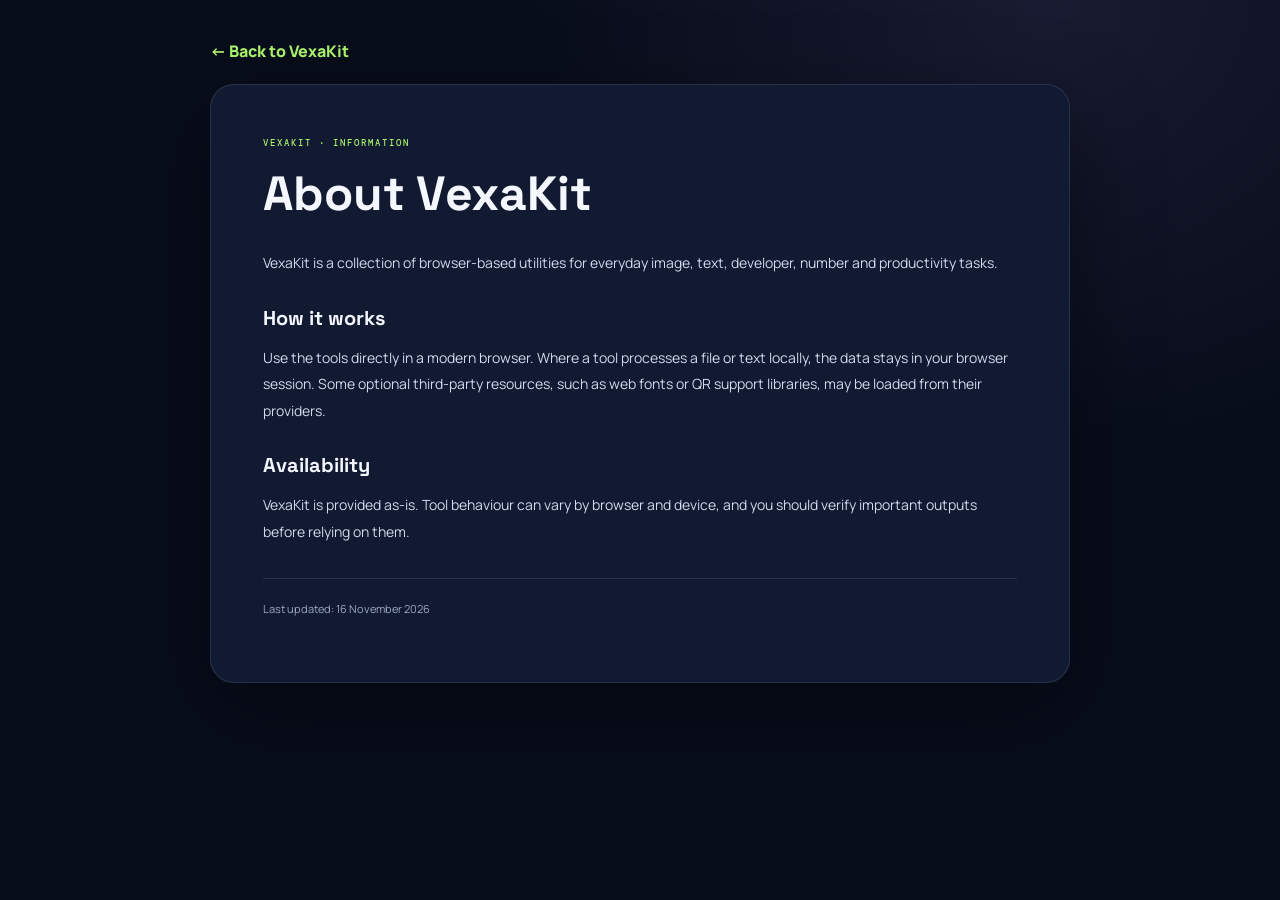
<file: legal/about.html>
<!doctype html><html lang="en"><head><meta charset="utf-8"><meta name="viewport" content="width=device-width,initial-scale=1"><meta name="robots" content="index,follow"><meta name="description" content="Learn what VexaKit is and how its browser-based tools work."><link rel="canonical" href="https://shiva-dev-coding.github.io/VexaKit_Editing-_Website/legal/about.html"><link rel="icon" href="../assets/vexakit.svg"><link rel="stylesheet" href="../assets/styles.css"><title>About VexaKit — VexaKit</title></head><body><main class="legal-shell"><a class="legal-home" href="../index.html">← Back to VexaKit</a><article class="legal-card"><div class="eyebrow">VEXAKIT · INFORMATION</div><h1>About VexaKit</h1><p>VexaKit is a collection of browser-based utilities for everyday image, text, developer, number and productivity tasks.</p><h2>How it works</h2><p>Use the tools directly in a modern browser. Where a tool processes a file or text locally, the data stays in your browser session. Some optional third-party resources, such as web fonts or QR support libraries, may be loaded from their providers.</p><h2>Availability</h2><p>VexaKit is provided as-is. Tool behaviour can vary by browser and device, and you should verify important outputs before relying on them.</p><p class="legal-updated">Last updated: 16 November 2026</p></article></main></body></html>
</file>
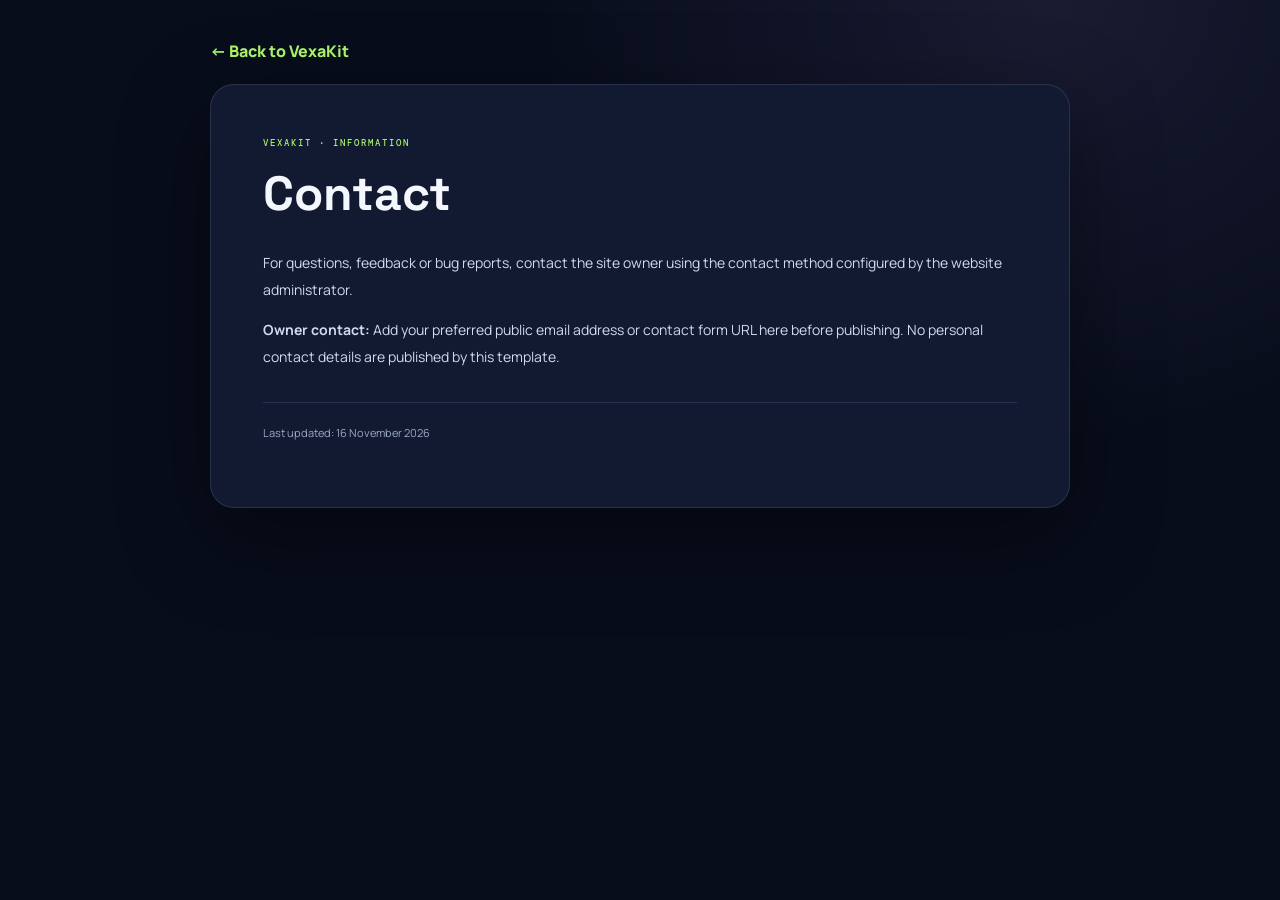
<file: legal/contact.html>
<!doctype html><html lang="en"><head><meta charset="utf-8"><meta name="viewport" content="width=device-width,initial-scale=1"><meta name="robots" content="index,follow"><meta name="description" content="Contact information for VexaKit."><link rel="canonical" href="https://shiva-dev-coding.github.io/VexaKit_Editing-_Website/legal/contact.html"><link rel="icon" href="../assets/vexakit.svg"><link rel="stylesheet" href="../assets/styles.css"><title>Contact — VexaKit</title></head><body><main class="legal-shell"><a class="legal-home" href="../index.html">← Back to VexaKit</a><article class="legal-card"><div class="eyebrow">VEXAKIT · INFORMATION</div><h1>Contact</h1><p>For questions, feedback or bug reports, contact the site owner using the contact method configured by the website administrator.</p><p><strong>Owner contact:</strong> Add your preferred public email address or contact form URL here before publishing. No personal contact details are published by this template.</p><p class="legal-updated">Last updated: 16 November 2026</p></article></main></body></html>
</file>
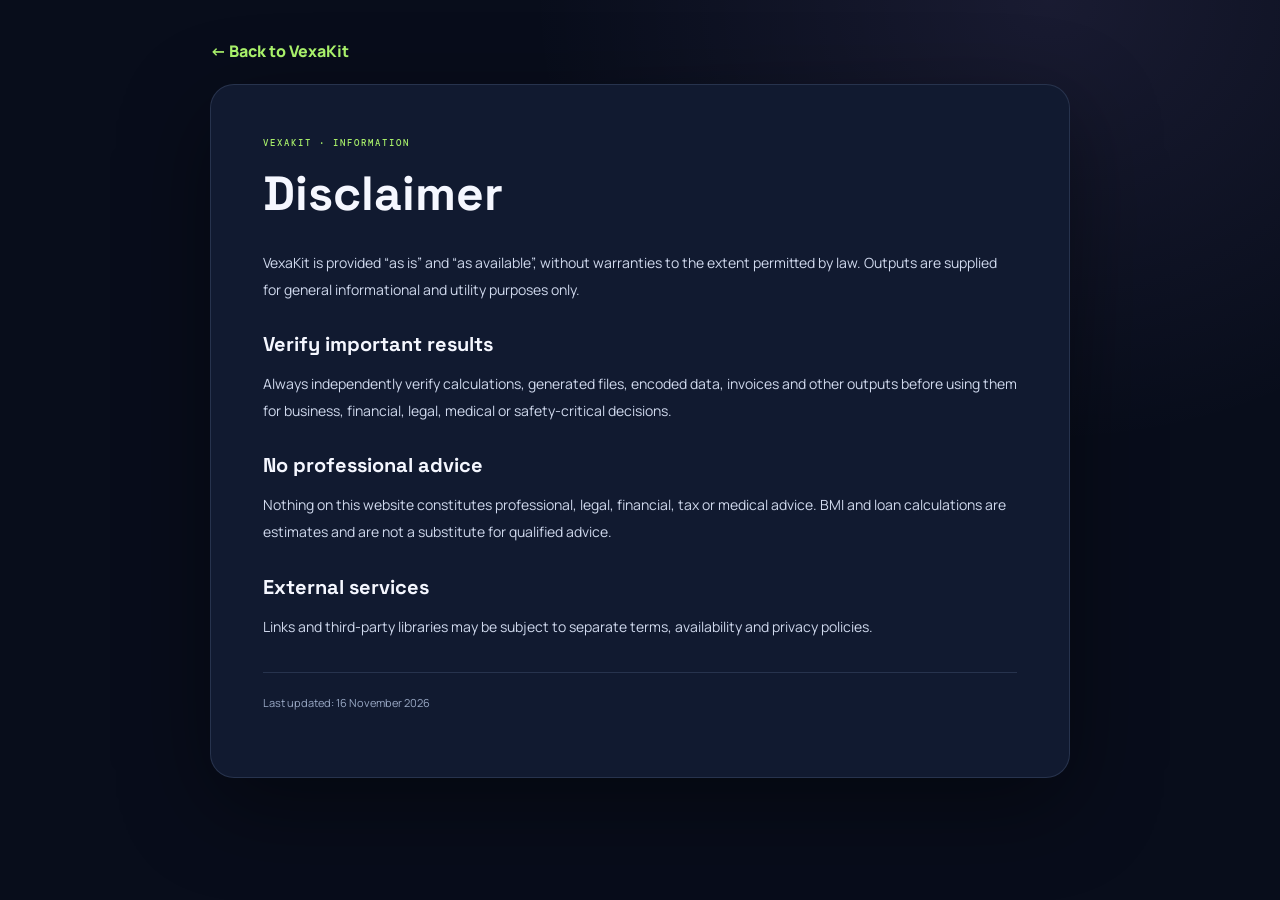
<file: legal/disclaimer.html>
<!doctype html><html lang="en"><head><meta charset="utf-8"><meta name="viewport" content="width=device-width,initial-scale=1"><meta name="robots" content="index,follow"><meta name="description" content="Important limitations and disclaimers for VexaKit tools."><link rel="canonical" href="https://shiva-dev-coding.github.io/VexaKit_Editing-_Website/legal/disclaimer.html"><link rel="icon" href="../assets/vexakit.svg"><link rel="stylesheet" href="../assets/styles.css"><title>Disclaimer — VexaKit</title></head><body><main class="legal-shell"><a class="legal-home" href="../index.html">← Back to VexaKit</a><article class="legal-card"><div class="eyebrow">VEXAKIT · INFORMATION</div><h1>Disclaimer</h1><p>VexaKit is provided “as is” and “as available”, without warranties to the extent permitted by law. Outputs are supplied for general informational and utility purposes only.</p><h2>Verify important results</h2><p>Always independently verify calculations, generated files, encoded data, invoices and other outputs before using them for business, financial, legal, medical or safety-critical decisions.</p><h2>No professional advice</h2><p>Nothing on this website constitutes professional, legal, financial, tax or medical advice. BMI and loan calculations are estimates and are not a substitute for qualified advice.</p><h2>External services</h2><p>Links and third-party libraries may be subject to separate terms, availability and privacy policies.</p><p class="legal-updated">Last updated: 16 November 2026</p></article></main></body></html>
</file>
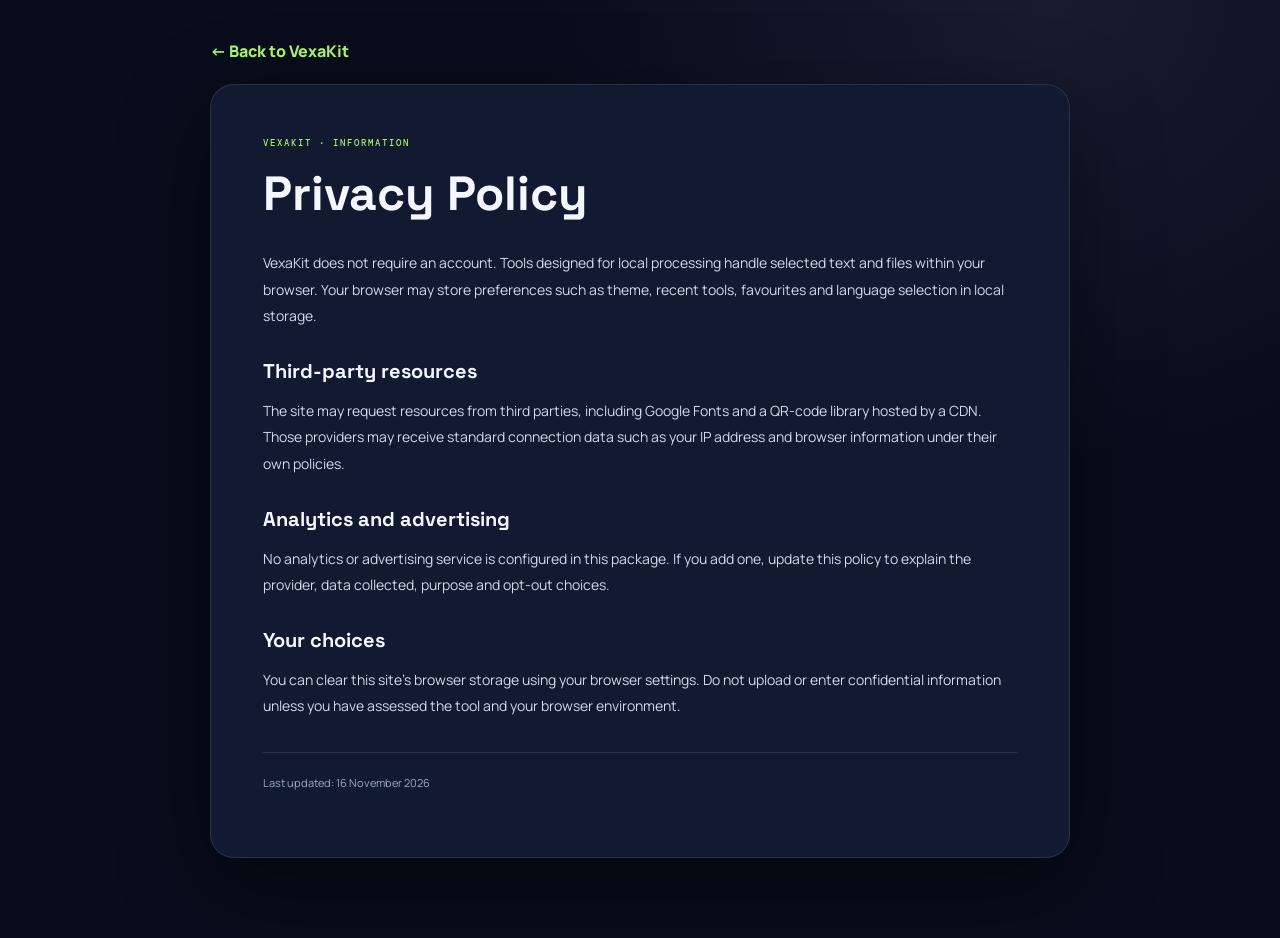
<file: legal/privacy-policy.html>
<!doctype html><html lang="en"><head><meta charset="utf-8"><meta name="viewport" content="width=device-width,initial-scale=1"><meta name="robots" content="index,follow"><meta name="description" content="Understand how VexaKit handles information and browser data."><link rel="canonical" href="https://shiva-dev-coding.github.io/VexaKit_Editing-_Website/legal/privacy-policy.html"><link rel="icon" href="../assets/vexakit.svg"><link rel="stylesheet" href="../assets/styles.css"><title>Privacy Policy — VexaKit</title></head><body><main class="legal-shell"><a class="legal-home" href="../index.html">← Back to VexaKit</a><article class="legal-card"><div class="eyebrow">VEXAKIT · INFORMATION</div><h1>Privacy Policy</h1><p>VexaKit does not require an account. Tools designed for local processing handle selected text and files within your browser. Your browser may store preferences such as theme, recent tools, favourites and language selection in local storage.</p><h2>Third-party resources</h2><p>The site may request resources from third parties, including Google Fonts and a QR-code library hosted by a CDN. Those providers may receive standard connection data such as your IP address and browser information under their own policies.</p><h2>Analytics and advertising</h2><p>No analytics or advertising service is configured in this package. If you add one, update this policy to explain the provider, data collected, purpose and opt-out choices.</p><h2>Your choices</h2><p>You can clear this site's browser storage using your browser settings. Do not upload or enter confidential information unless you have assessed the tool and your browser environment.</p><p class="legal-updated">Last updated: 16 November 2026</p></article></main></body></html>
</file>
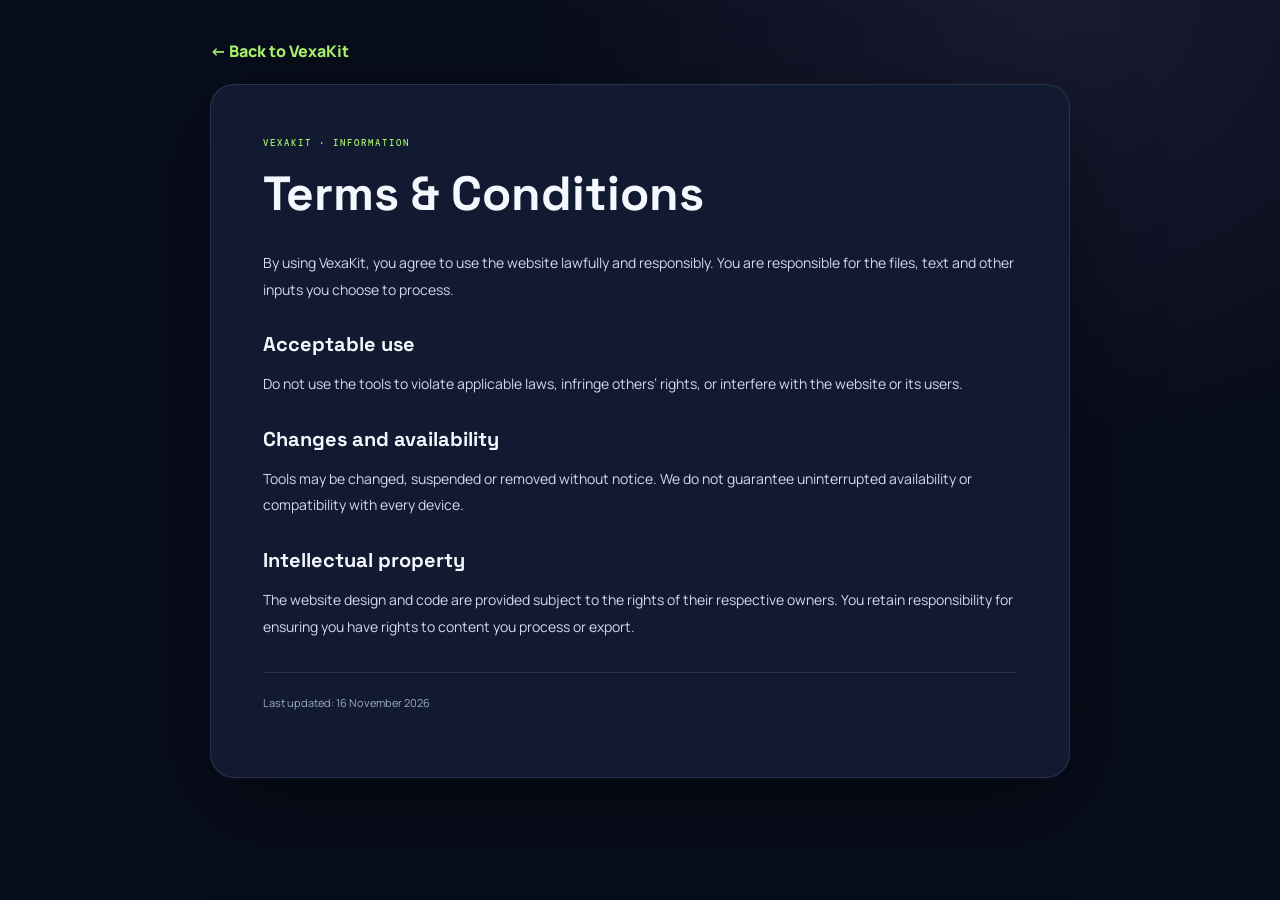
<file: legal/terms.html>
<!doctype html><html lang="en"><head><meta charset="utf-8"><meta name="viewport" content="width=device-width,initial-scale=1"><meta name="robots" content="index,follow"><meta name="description" content="Terms governing use of the VexaKit website and tools."><link rel="canonical" href="https://shiva-dev-coding.github.io/VexaKit_Editing-_Website/legal/terms.html"><link rel="icon" href="../assets/vexakit.svg"><link rel="stylesheet" href="../assets/styles.css"><title>Terms & Conditions — VexaKit</title></head><body><main class="legal-shell"><a class="legal-home" href="../index.html">← Back to VexaKit</a><article class="legal-card"><div class="eyebrow">VEXAKIT · INFORMATION</div><h1>Terms & Conditions</h1><p>By using VexaKit, you agree to use the website lawfully and responsibly. You are responsible for the files, text and other inputs you choose to process.</p><h2>Acceptable use</h2><p>Do not use the tools to violate applicable laws, infringe others’ rights, or interfere with the website or its users.</p><h2>Changes and availability</h2><p>Tools may be changed, suspended or removed without notice. We do not guarantee uninterrupted availability or compatibility with every device.</p><h2>Intellectual property</h2><p>The website design and code are provided subject to the rights of their respective owners. You retain responsibility for ensuring you have rights to content you process or export.</p><p class="legal-updated">Last updated: 16 November 2026</p></article></main></body></html>
</file>
<file: assets/styles.css>
@import url('https://fonts.googleapis.com/css2?family=DM+Mono:wght@400;500&family=Manrope:wght@400;500;600;700;800&family=Space+Grotesk:wght@400;500;600;700&display=swap');
:root{--bg:#0b1020;--panel:#111a2d;--panel2:#17233a;--panel3:#1d2c46;--text:#f4f7ff;--muted:#8f9bb4;--soft:#c2cce0;--line:rgba(173,195,232,.12);--accent:#c4f36b;--accent2:#a8db4d;--blue:#6fd5ee;--violet:#a69bff;--pink:#ff8fb3;--shadow:0 24px 80px rgba(0,0,0,.34);--radius:20px}
[data-theme="light"]{--bg:#f2f5f9;--panel:#fff;--panel2:#f7f9fc;--panel3:#edf2f8;--text:#172238;--muted:#78849b;--soft:#4e5d77;--line:rgba(29,49,81,.11);--accent:#78a92d;--accent2:#638f1d;--blue:#278da9;--violet:#7566d8;--pink:#d45e86;--shadow:0 22px 65px rgba(31,54,86,.12)}
*{box-sizing:border-box}html{scroll-behavior:smooth}body{margin:0;background:var(--bg);color:var(--text);font-family:Manrope, sans-serif;min-height:100vh;transition:background .25s,color .25s}button,input,textarea,select{font:inherit}button{cursor:pointer}.page-noise{position:fixed;inset:0;z-index:-2;pointer-events:none;opacity:.12;background-image:url("data:image/svg+xml,%3Csvg viewBox='0 0 180 180' xmlns='http://www.w3.org/2000/svg'%3E%3Cfilter id='n'%3E%3CfeTurbulence type='fractalNoise' baseFrequency='.9' numOctaves='3' stitchTiles='stitch'/%3E%3C/filter%3E%3Crect width='100%25' height='100%25' filter='url(%23n)' opacity='.18'/%3E%3C/svg%3E")}.ambient{position:fixed;pointer-events:none;filter:blur(100px);opacity:.13;z-index:-1;border-radius:50%}.ambient-a{width:480px;height:480px;background:#5e8dff;top:-300px;right:4%}.ambient-b{width:420px;height:420px;background:#b2ee57;bottom:-300px;left:20%;opacity:.07}
.app-shell{display:flex;min-height:100vh}.sidebar{width:252px;flex:0 0 252px;background:var(--panel);border-right:1px solid var(--line);padding:26px 16px 16px;display:flex;flex-direction:column;min-height:100vh;position:sticky;top:0;height:100vh;z-index:20}.brand{display:flex;align-items:center;gap:11px;text-decoration:none;color:var(--text);padding:0 10px 35px}.brand-mark{width:43px;height:43px;display:grid;place-items:center;border-radius:15px;background:linear-gradient(145deg,#c4f36b,#6fd5ee);color:#10182a;box-shadow:0 8px 25px #9cd85b28}.brand-mark svg{width:31px;height:31px}.brand-word{font:800 23px 'Space Grotesk';letter-spacing:-1.2px}.brand-word>span{color:var(--accent)}.brand-word small{display:block;font:500 8px 'DM Mono';letter-spacing:1.8px;color:var(--muted);margin-top:2px}.side-label{font:500 9px 'DM Mono';letter-spacing:1.8px;color:var(--muted);padding:0 12px 10px}.side-label-spaced{margin-top:30px}.nav-item{width:100%;border:1px solid transparent;background:transparent;color:var(--soft);display:flex;align-items:center;gap:12px;padding:11px 12px;border-radius:12px;text-align:left;font-size:12px;font-weight:700;margin:2px 0;transition:.2s}.nav-item:hover{background:var(--panel2);color:var(--text)}.nav-item.active{background:linear-gradient(100deg,#c4f36b1b,#6fd5ee0a);border-color:#c4f36b35;color:var(--text);box-shadow:inset 3px 0 var(--accent)}.nav-icon,.cat-emoji{width:21px;text-align:center;font-size:17px;color:var(--accent)}.nav-item kbd{margin-left:auto;color:var(--muted);font:10px 'DM Mono'}.category-nav .nav-item{padding:9px 12px;font-size:11px}.category-nav .cat-emoji{font-size:15px;color:var(--blue)}.sidebar-bottom{margin-top:auto}.privacy-card{background:linear-gradient(145deg,var(--panel2),var(--panel));border:1px solid var(--line);border-radius:15px;padding:14px;margin:20px 2px 16px}.privacy-head{display:flex;align-items:center;gap:8px;font-size:11px}.privacy-head>span{color:var(--accent);font-size:17px}.privacy-head i,.privacy-live i{width:6px;height:6px;border-radius:50%;background:var(--accent);margin-left:auto;box-shadow:0 0 10px var(--accent)}.privacy-card p{font-size:10px;line-height:1.65;color:var(--muted);margin:9px 0 12px}.privacy-meter{height:3px;border-radius:4px;background:var(--panel3);overflow:hidden}.privacy-meter span{display:block;width:100%;height:100%;background:linear-gradient(90deg,var(--accent),var(--blue))}.privacy-card small{display:block;font:9px 'DM Mono';letter-spacing:1px;color:var(--muted);margin-top:9px}.side-foot{display:flex;justify-content:space-between;font:8px 'DM Mono';letter-spacing:1px;color:var(--muted);padding:0 5px}.main{min-width:0;flex:1}.topbar{height:76px;display:flex;align-items:center;justify-content:space-between;padding:0 clamp(20px,4vw,58px);border-bottom:1px solid var(--line);background:color-mix(in srgb,var(--bg) 84%,transparent);backdrop-filter:blur(18px);position:sticky;top:0;z-index:15}.crumb{display:flex;align-items:center;gap:10px;font-size:11px;color:var(--muted)}.crumb b{opacity:.5}.crumb strong{color:var(--text)}.top-actions{display:flex;align-items:center;gap:10px}.top-shortcut{height:38px;padding:0 12px;border:1px solid var(--line);border-radius:11px;background:var(--panel);color:var(--soft);font-size:11px;display:flex;align-items:center;gap:8px}.top-shortcut>span{font-size:19px}.top-shortcut kbd,.search-panel kbd{font:9px 'DM Mono';color:var(--muted);background:var(--panel3);padding:4px 6px;border-radius:5px}.icon-btn{width:37px;height:37px;border:1px solid var(--line);border-radius:11px;background:var(--panel);color:var(--soft);font-size:18px;display:grid;place-items:center}.icon-btn:hover{border-color:var(--accent);color:var(--accent)}.install-btn{height:37px;padding:0 13px;border:0;border-radius:10px;background:var(--accent);color:#18222a;font-weight:800;font-size:11px}.menu-btn,.mobile-close{display:none}.content{max-width:1440px;margin:auto;padding:34px clamp(20px,4vw,58px) 24px}.hero-panel{min-height:320px;position:relative;overflow:hidden;border:1px solid #7895bd24;border-radius:25px;background:linear-gradient(112deg,#18243c 0%,#15243a 49%,#172b43 100%);padding:40px 46px;display:flex;align-items:center;justify-content:space-between;box-shadow:var(--shadow)}[data-theme="light"] .hero-panel{background:linear-gradient(112deg,#e3f0d5,#e5f2fa 58%,#eae8ff);border-color:#8095b54d}.hero-copy-wrap{position:relative;z-index:2;max-width:590px}.eyebrow{font:500 9px 'DM Mono';letter-spacing:2px;color:var(--accent);display:flex;align-items:center;gap:9px}.pulse-dot{width:6px;height:6px;background:var(--accent);border-radius:50%;box-shadow:0 0 0 5px #c4f36b1a}.eyebrow-line{height:1px;width:34px;background:currentColor;opacity:.5}.hero-panel h1{font:700 clamp(40px,5vw,64px)/.99 'Space Grotesk';letter-spacing:-3.5px;margin:22px 0 14px;color:#f4f7ff}.hero-panel h1 em{font-style:normal;color:#c4f36b}.hero-panel p{font-size:13px;line-height:1.8;color:#bdc9dc;max-width:465px;margin:0}.hero-buttons{display:flex;align-items:center;gap:12px;margin-top:23px}.hero-cta{border:0;border-radius:10px;background:var(--accent);color:#18222a;padding:12px 17px;font-size:11px;font-weight:800;box-shadow:0 8px 24px #c4f36b20}.hero-cta span{font-size:15px;margin-left:14px}.hero-quiet{border:1px solid #ffffff35;background:#ffffff0a;color:#eaf0fc;border-radius:10px;padding:11px 15px;font-size:11px;font-weight:700}.hero-meta{display:flex;gap:20px;margin-top:25px;color:#aab9d1;font:9px 'DM Mono';letter-spacing:.7px}.hero-meta span{display:flex;align-items:center;gap:7px}.hero-meta i{width:6px;height:6px;border-radius:50%;background:var(--accent)}.hero-visual{position:relative;width:390px;height:275px;flex:0 0 390px;margin-right:20px}.visual-grid{position:absolute;inset:0;background-image:linear-gradient(#b7d5ef12 1px,transparent 1px),linear-gradient(90deg,#b7d5ef12 1px,transparent 1px);background-size:28px 28px;mask-image:radial-gradient(ellipse,black 20%,transparent 72%)}.visual-ring{position:absolute;border:1px solid #a8c7e833;border-radius:50%;left:50%;top:50%;transform:translate(-50%,-50%)}.ring-a{width:245px;height:245px;animation:spin 24s linear infinite;border-style:dashed}.ring-b{width:185px;height:185px;border-color:#c4f36b66;box-shadow:0 0 50px #c4f36b10,inset 0 0 35px #c4f36b0b}.visual-core{position:absolute;left:50%;top:50%;transform:translate(-50%,-50%);width:118px;height:118px;border-radius:34px;display:flex;align-items:center;justify-content:center;flex-direction:column;background:linear-gradient(145deg,#d7ff8a,#81d5d7);color:#142239;box-shadow:0 15px 55px #c4f36b3b,inset 0 2px 0 #fff9;rotate:-8deg}.visual-core span{font:700 56px 'Space Grotesk';line-height:1}.visual-core small{font:500 7px 'DM Mono';letter-spacing:1px}.float-chip{position:absolute;padding:9px 12px;border:1px solid #d4e7ff35;border-radius:10px;background:#111e34dd;color:#c9d7ec;font-size:10px;box-shadow:0 10px 25px #0003;backdrop-filter:blur(10px)}.float-chip b{font:500 8px 'DM Mono';letter-spacing:1px;margin-left:5px}.chip-a{top:27px;left:15px}.chip-b{right:0;top:68px}.chip-c{bottom:27px;left:35px}.visual-spark{position:absolute;color:var(--accent);font-size:24px}.spark-a{right:38px;bottom:30px}.spark-b{top:25px;right:95px;font-size:16px;animation:float 3s ease-in-out infinite}.search-panel{height:62px;margin:22px 0 17px;border:1px solid var(--line);border-radius:14px;background:var(--panel);display:flex;align-items:center;gap:13px;padding:0 17px;box-shadow:0 10px 35px #0000000b}.search-symbol{font-size:24px;color:var(--accent)}.search-panel input{flex:1;min-width:0;border:0;outline:0;background:transparent;color:var(--text);font-size:12px}.search-panel input::placeholder{color:var(--muted)}.search-hint{font:8px 'DM Mono';letter-spacing:1px;color:var(--muted)}.quick-stats{display:grid;grid-template-columns:repeat(4,1fr);gap:12px}.stat{min-height:74px;border:1px solid var(--line);border-radius:14px;background:var(--panel);display:flex;align-items:center;gap:12px;padding:13px 15px}.stat-icon{width:34px;height:34px;border-radius:10px;display:grid;place-items:center;font-size:17px}.stat-icon.lime{background:#c4f36b1b;color:var(--accent)}.stat-icon.blue{background:#6fd5ee1b;color:var(--blue)}.stat-icon.violet{background:#a69bff1b;color:var(--violet)}.stat b{font:700 14px 'Space Grotesk';display:block}.stat small{display:block;color:var(--muted);font:8px 'DM Mono';letter-spacing:1px;margin-top:4px}.stat-note{justify-content:center;flex-direction:column;align-items:flex-start;gap:4px;font-size:10px;font-weight:700}.live-dot{width:6px;height:6px;border-radius:50%;background:var(--accent);box-shadow:0 0 10px var(--accent)}.section-block{margin-top:43px}.section-heading{display:flex;align-items:flex-end;justify-content:space-between;margin-bottom:18px}.section-heading h2{font:700 27px 'Space Grotesk';letter-spacing:-1px;margin:7px 0 0}.section-heading h2 span{color:var(--accent)}.section-note{font:9px 'DM Mono';letter-spacing:1.4px;color:var(--muted);padding-bottom:5px}.featured-grid{display:grid;grid-template-columns:repeat(3,1fr);gap:14px}.featured-card{position:relative;overflow:hidden;min-height:162px;padding:18px;border:1px solid var(--line);border-radius:17px;background:var(--panel);cursor:pointer;transition:transform .22s,border-color .22s,box-shadow .22s}.featured-card:before{content:"";position:absolute;width:160px;height:160px;right:-65px;top:-85px;border-radius:50%;background:var(--glow);opacity:.12;filter:blur(3px)}.featured-card:hover{transform:translateY(-5px);border-color:var(--tone);box-shadow:0 15px 35px #0002}.featured-top{display:flex;justify-content:space-between;align-items:center}.tool-symbol{width:39px;height:39px;display:grid;place-items:center;border-radius:12px;background:var(--tint);color:var(--tone);font:700 17px 'Space Grotesk';border:1px solid color-mix(in srgb,var(--tone) 25%,transparent)}.featured-arrow{color:var(--muted);font-size:17px}.featured-card h3{font:700 14px 'Space Grotesk';margin:13px 0 5px}.featured-card p{font-size:10px;line-height:1.6;color:var(--muted);margin:0;max-width:290px}.featured-tag{font:8px 'DM Mono';letter-spacing:1.2px;color:var(--tone);margin-top:14px}.tools-heading{margin-bottom:17px}.section-sub{font-size:11px;color:var(--muted);margin:6px 0 0}.view-controls{display:flex;align-items:center;gap:6px;color:var(--muted);font:9px 'DM Mono'}.view-controls>span{margin-right:8px}.view-btn{width:30px;height:30px;border:1px solid var(--line);border-radius:8px;background:var(--panel);color:var(--muted)}.view-btn.selected{color:var(--accent);border-color:var(--accent)}.filter-row{display:flex;gap:7px;flex-wrap:wrap;margin:0 0 17px}.filter-chip{padding:8px 12px;border:1px solid var(--line);border-radius:8px;background:var(--panel);color:var(--muted);font-size:10px;font-weight:700}.filter-chip:hover{border-color:var(--soft);color:var(--text)}.filter-chip.selected{background:var(--accent);border-color:var(--accent);color:#172238}.filter-chip span{margin-left:6px;opacity:.7}.tools-grid{display:grid;grid-template-columns:repeat(4,minmax(0,1fr));gap:11px}.tool-card{min-height:154px;position:relative;padding:15px;border:1px solid var(--line);border-radius:15px;background:var(--panel);cursor:pointer;overflow:hidden;transition:.2s}.tool-card:after{content:"";position:absolute;left:15px;right:15px;top:0;height:2px;background:var(--tone);transform:scaleX(0);transform-origin:left;transition:transform .25s}.tool-card:hover{transform:translateY(-4px);border-color:color-mix(in srgb,var(--tone) 65%,var(--line));background:var(--panel2);box-shadow:0 14px 30px #0002}.tool-card:hover:after{transform:scaleX(1)}.tool-card-top{display:flex;align-items:center;justify-content:space-between}.tool-card .tool-symbol{width:34px;height:34px;border-radius:10px}.fav-mini{border:0;background:transparent;color:var(--muted);font-size:17px;padding:3px}.fav-mini.on{color:var(--pink)}.tool-card h3{font:700 12px 'Space Grotesk';margin:12px 0 5px}.tool-card p{font-size:9px;line-height:1.55;color:var(--muted);margin:0;max-width:220px}.card-arrow{position:absolute;right:15px;bottom:13px;color:var(--tone);font-size:15px;opacity:0;transform:translate(-4px,4px);transition:.2s}.tool-card:hover .card-arrow{opacity:1;transform:none}.tools-grid.list-view{grid-template-columns:1fr 1fr}.tools-grid.list-view .tool-card{min-height:95px;padding-left:65px}.tools-grid.list-view .tool-card-top{position:absolute;left:15px;top:17px}.tools-grid.list-view .tool-card h3{margin-top:6px}.empty-state{text-align:center;padding:50px 15px;color:var(--muted)}.empty-state>div{font-size:32px;color:var(--accent)}.empty-state h3{color:var(--text)}.btn{border:0;border-radius:9px;padding:10px 14px}.btn-secondary{background:var(--panel3);color:var(--text)}.footer{border-top:1px solid var(--line);margin-top:54px;padding:22px 0 8px;display:flex;align-items:center;justify-content:space-between;color:var(--muted);font-size:9px}.footer-brand{font:800 17px 'Space Grotesk';color:var(--text);text-decoration:none}.footer-brand span:last-child{color:var(--accent)}.mini-mark{display:inline-grid;place-items:center;width:23px;height:23px;background:var(--accent);color:#172238;border-radius:7px;font-size:13px;margin-right:5px}.footer>span:last-child{font:8px 'DM Mono';letter-spacing:1px}.footer>span:last-child i{display:inline-block;width:6px;height:6px;background:var(--accent);border-radius:50%;margin-left:5px}.overlay{position:fixed;inset:0;background:#050914c9;backdrop-filter:blur(9px);z-index:50;display:none;align-items:center;justify-content:center;padding:18px}.overlay.open{display:flex}.tool-modal{width:min(700px,100%);max-height:90vh;overflow:auto;background:var(--panel);border:1px solid var(--line);border-radius:21px;padding:23px;box-shadow:var(--shadow)}.modal-top{display:flex;align-items:center;justify-content:space-between}.modal-ident{display:flex;align-items:center;gap:13px}.modal-icon{width:44px;height:44px;border-radius:13px;background:var(--panel3);display:grid;place-items:center;color:var(--accent);font-size:20px}.modal-kicker{font:9px 'DM Mono';letter-spacing:1.5px;color:var(--accent)}.modal-top h2{font:700 22px 'Space Grotesk';margin:4px 0}.modal-actions{display:flex;gap:7px}.modal-description{font-size:11px;color:var(--muted);margin:17px 0}.tool-workspace{background:var(--panel2);border:1px solid var(--line);border-radius:14px;padding:18px}.modal-bottom{display:flex;justify-content:space-between;align-items:center;margin-top:17px}.modal-bottom>span{font:8px 'DM Mono';letter-spacing:1px;color:var(--muted)}.modal-bottom i{display:inline-block;width:6px;height:6px;background:var(--accent);border-radius:50%;margin-right:6px}.text-btn{border:0;background:transparent;color:var(--accent);font-size:10px;font-weight:700}.toast-region{position:fixed;right:20px;bottom:20px;z-index:80;display:grid;gap:8px}.toast{background:var(--panel3);border:1px solid var(--line);color:var(--text);padding:11px 15px;border-radius:10px;font-size:11px;box-shadow:var(--shadow)}.toast.error{border-color:#ff6680}.note-dock{position:fixed;right:24px;bottom:24px;width:min(350px,calc(100vw - 32px));padding:15px;background:var(--panel);border:1px solid var(--line);border-radius:17px;box-shadow:var(--shadow);z-index:40;transform:translateY(18px);opacity:0;pointer-events:none;transition:.22s}.note-dock.open{transform:none;opacity:1;pointer-events:auto}.note-head,.note-head>div{display:flex;align-items:center}.note-head{justify-content:space-between}.note-head>div{gap:8px}.note-head b{font:700 12px 'Space Grotesk'}.note-head small{font:8px 'DM Mono';color:var(--muted);letter-spacing:.6px}.note-dot{width:7px;height:7px;background:var(--accent);border-radius:50%}.note-head button{border:0;background:transparent;color:var(--muted);font-size:20px}.note-dock textarea{width:100%;height:150px;resize:vertical;margin:14px 0 10px;padding:12px;border:1px solid var(--line);border-radius:10px;background:var(--panel2);color:var(--text);outline:0;font-size:11px;line-height:1.6}.note-dock textarea:focus{border-color:var(--accent)}.note-foot{display:flex;justify-content:space-between;align-items:center;font-size:9px;color:var(--muted)}.note-foot button{border:0;background:var(--accent);color:#172238;border-radius:7px;padding:7px 10px;font-size:9px;font-weight:800}
/* Existing tool controls */.tool-workspace input,.tool-workspace textarea,.tool-workspace select{max-width:100%;border:1px solid var(--line);border-radius:8px;background:var(--panel);color:var(--text);padding:9px;font-size:12px}.tool-workspace textarea{width:100%;min-height:110px}.tool-workspace button{border:0;border-radius:8px;background:var(--accent);color:#172238;padding:9px 13px;font-size:11px;font-weight:800;margin:5px 5px 5px 0}.tool-workspace label{display:block;color:var(--soft);font-size:10px;margin:10px 0 5px}.tool-workspace .subtle{font-size:10px;color:var(--muted)}.tool-workspace table{width:100%;border-collapse:collapse;font-size:10px}.tool-workspace td,.tool-workspace th{padding:7px;border-bottom:1px solid var(--line);text-align:left}.tool-workspace th{color:var(--accent)}.tool-workspace canvas{max-width:100%;height:auto}.tool-workspace .result{padding:12px;border-radius:9px;background:var(--panel3);margin-top:10px;color:var(--accent);font-weight:800;overflow-wrap:anywhere}
@keyframes spin{to{transform:translate(-50%,-50%) rotate(360deg)}}@keyframes float{50%{transform:translateY(-9px) rotate(10deg)}}
@media(max-width:1100px){.tools-grid{grid-template-columns:repeat(3,minmax(0,1fr))}.hero-visual{width:310px;flex-basis:310px;margin-right:0}.hero-panel{padding:34px}.quick-stats{grid-template-columns:repeat(2,1fr)}}@media(max-width:780px){.sidebar{position:fixed;left:0;top:0;transform:translateX(-105%);transition:transform .25s;box-shadow:var(--shadow)}.sidebar.open{transform:none}.mobile-close{display:block;position:absolute;right:14px;top:18px;border:0;background:transparent;color:var(--muted);font-size:24px}.menu-btn{display:grid;place-items:center;width:35px;height:35px;border:1px solid var(--line);background:var(--panel);color:var(--text);border-radius:9px}.topbar{height:65px;padding:0 18px;gap:12px}.crumb{margin-right:auto}.content{padding:22px 18px}.hero-panel{padding:30px 27px;min-height:295px}.hero-visual{position:absolute;right:-70px;opacity:.45;transform:scale(.85)}.hero-copy-wrap{max-width:90%}.hero-panel h1{font-size:48px}.tools-grid{grid-template-columns:repeat(2,minmax(0,1fr))}.featured-grid{gap:9px}.featured-card{padding:13px}.featured-card p{font-size:9px}.search-hint{display:none}}@media(max-width:520px){.top-shortcut{width:37px;padding:0;justify-content:center;font-size:0}.top-shortcut>span{font-size:20px}.top-shortcut kbd{display:none}.install-btn span{display:none}.install-btn{width:37px;padding:0}.hero-panel{padding:26px 21px;min-height:310px}.hero-panel h1{font-size:42px;letter-spacing:-2.5px}.hero-panel p{font-size:11px;max-width:300px}.hero-meta{gap:10px;flex-wrap:wrap;font-size:8px}.hero-visual{right:-130px;opacity:.24}.quick-stats{gap:8px}.stat{padding:10px;min-height:66px;gap:8px}.stat-icon{width:29px;height:29px}.stat b{font-size:12px}.stat small{font-size:7px}.section-block{margin-top:33px}.section-heading h2{font-size:23px}.section-note{display:none}.featured-grid{grid-template-columns:1fr}.featured-card{min-height:130px}.featured-card p{max-width:90%}.tools-grid{gap:8px}.tool-card{padding:12px;min-height:150px}.tool-card h3{font-size:11px}.tool-card p{font-size:9px}.filter-row{gap:5px}.filter-chip{padding:7px 9px;font-size:9px}.footer{gap:12px;flex-wrap:wrap}.footer>span:nth-child(2){order:3;width:100%}.tools-grid.list-view{grid-template-columns:1fr}.modal-bottom{gap:10px}.modal-bottom>span{font-size:7px}.tool-modal{padding:17px}.tool-workspace{padding:12px}}

[data-theme="light"] .hero-panel h1{color:#172238}[data-theme="light"] .hero-panel h1 em{color:#638f1d}[data-theme="light"] .hero-panel p{color:#53627a}[data-theme="light"] .hero-quiet{color:#24344d;border-color:#53627a45;background:#ffffff55}[data-theme="light"] .hero-meta{color:#53627a}

/* VexaKit Studio redesign — generous spacing, vivid adaptive palettes */
:root{--bg:#080d1b;--panel:#111a30;--panel2:#17243d;--panel3:#202f4c;--text:#f5f7ff;--muted:#9aa9c5;--soft:#d0d9ed;--line:rgba(170,195,240,.15);--accent:#a8f06a;--accent2:#7ed957;--blue:#5edcff;--violet:#b59aff;--pink:#ff83b7;--orange:#ffad72;--shadow:0 28px 90px rgba(0,0,0,.42);--radius:24px}
[data-theme="light"]{--bg:#f3f6ff;--panel:#fff;--panel2:#f6f4ff;--panel3:#e9efff;--text:#18213b;--muted:#687492;--soft:#455372;--line:rgba(55,70,120,.13);--accent:#6748df;--accent2:#5034c6;--blue:#078fb9;--violet:#9255d7;--pink:#e64e8b;--orange:#e57b35;--shadow:0 25px 70px rgba(62,65,125,.13)}
body{background:radial-gradient(ellipse at 82% 0%,color-mix(in srgb,var(--violet) 10%,transparent),transparent 35%),var(--bg)}
.sidebar{width:264px;padding:27px 19px 20px;background:color-mix(in srgb,var(--panel) 94%,transparent);border-right:1px solid var(--line);backdrop-filter:blur(22px)}
.main{margin-left:264px}.topbar{height:76px;padding:0 44px;background:color-mix(in srgb,var(--bg) 82%,transparent);backdrop-filter:blur(20px);border-bottom:1px solid var(--line)}
.content{max-width:1540px;margin:auto;padding:38px 48px 34px}.hero-panel{min-height:370px;padding:48px 54px;border-radius:30px;background:linear-gradient(118deg,#152443 0%,#1a2450 52%,#38245b 100%);border:1px solid rgba(180,190,255,.2);box-shadow:0 24px 80px rgba(20,15,65,.3);overflow:hidden}
[data-theme="light"] .hero-panel{background:linear-gradient(118deg,#e5f4ff 0%,#eee9ff 54%,#ffeaf3 100%);border-color:#d9d8f4;box-shadow:0 22px 60px rgba(79,78,145,.12)}
.hero-panel h1{font-size:clamp(48px,5.1vw,76px);line-height:1.02;letter-spacing:-4px}.hero-panel h1 em{background:linear-gradient(90deg,var(--accent),var(--blue),var(--pink));background-clip:text;-webkit-background-clip:text;color:transparent}.hero-panel p{font-size:14px;line-height:1.9;max-width:510px;color:#c5d0ed}.hero-cta{padding:14px 21px;border-radius:12px;background:linear-gradient(100deg,var(--accent),#72e3bd);box-shadow:0 10px 28px #89ed7250}.hero-quiet{padding:13px 18px;border-radius:12px}.hero-visual{transform:scale(1.08)}
.search-panel{margin:26px 0 22px;padding:17px 20px;border-radius:16px;background:var(--panel);border:1px solid var(--line);box-shadow:0 12px 35px #00000012}.search-panel input{font-size:14px}.quick-stats{gap:14px;margin-bottom:50px}.stat{padding:19px 20px;min-height:90px;border-radius:17px;background:var(--panel);border:1px solid var(--line)}.stat-icon{width:42px;height:42px;border-radius:13px}
.section-block{margin-top:56px}.section-heading{margin-bottom:24px}.section-heading h2{font-size:32px;letter-spacing:-1.2px}.section-sub{font-size:13px;margin-top:9px}.section-note{font-size:10px;letter-spacing:1.3px}.featured-grid{gap:18px}.featured-card{min-height:190px;padding:23px;border-radius:20px;background:linear-gradient(145deg,var(--panel),var(--panel2));border:1px solid var(--line);box-shadow:0 10px 30px #00000012}.featured-card h3{font-size:17px;margin-top:18px}.featured-card p{font-size:12px;line-height:1.75;max-width:340px}.featured-card:hover{transform:translateY(-6px);box-shadow:0 22px 45px color-mix(in srgb,var(--tone) 16%,transparent)}
.tools-heading{margin-bottom:22px}.tools-grid{grid-template-columns:repeat(3,minmax(0,1fr));gap:18px}.tool-card{min-height:190px;padding:22px;border-radius:19px;background:linear-gradient(145deg,var(--panel),color-mix(in srgb,var(--panel2) 72%,var(--panel)));border:1px solid var(--line);box-shadow:0 8px 26px #0000000c}.tool-card:before{content:"";position:absolute;inset:0;background:radial-gradient(circle at 100% 0%,color-mix(in srgb,var(--tone) 13%,transparent),transparent 54%);pointer-events:none}.tool-card:after{left:22px;right:22px;height:3px;border-radius:4px}.tool-card .tool-symbol{width:46px;height:46px;border-radius:14px;font-size:19px}.tool-card h3{font-size:15px;margin:18px 0 8px}.tool-card p{font-size:11px;line-height:1.75;max-width:280px}.tool-card:hover{transform:translateY(-6px);box-shadow:0 20px 42px color-mix(in srgb,var(--tone) 15%,transparent)}.fav-mini{font-size:20px}.filter-row{gap:10px;margin-bottom:24px}.filter-chip{padding:10px 15px;border-radius:999px;font-size:11px}.view-btn{width:36px;height:36px;border-radius:10px}.footer{margin-top:76px;padding:27px 0 10px;font-size:11px}
/* Dedicated, addressable tool pages (?tool=...) */
body.tool-page{min-height:100vh;background:radial-gradient(ellipse at 10% 0%,color-mix(in srgb,var(--blue) 13%,transparent),transparent 34%),radial-gradient(ellipse at 90% 12%,color-mix(in srgb,var(--violet) 15%,transparent),transparent 36%),var(--bg)}
body.tool-page .app-shell{display:none}body.tool-page .overlay{position:relative;inset:auto;display:flex!important;min-height:100vh;align-items:flex-start;justify-content:center;padding:52px 24px 80px;background:transparent;backdrop-filter:none;overflow:visible}
body.tool-page .tool-modal{width:min(1040px,100%);max-height:none;overflow:visible;padding:38px 42px 34px;border-radius:28px;background:linear-gradient(145deg,var(--panel),color-mix(in srgb,var(--panel2) 72%,var(--panel)));border:1px solid var(--line);box-shadow:var(--shadow)}
body.tool-page .modal-top{padding-bottom:25px;border-bottom:1px solid var(--line)}body.tool-page .modal-ident{gap:18px}body.tool-page .modal-icon{width:62px;height:62px;border-radius:19px;font-size:27px;box-shadow:0 10px 28px color-mix(in srgb,var(--tone) 18%,transparent)}body.tool-page .modal-kicker{font-size:10px;letter-spacing:2px}body.tool-page .modal-top h2{font-size:32px;letter-spacing:-1px;margin-top:6px}body.tool-page .modal-description{font-size:14px;line-height:1.8;margin:24px 0 28px;color:var(--soft)}
.tool-back{display:flex;align-items:center;gap:8px;padding:10px 13px;border:1px solid var(--line);border-radius:11px;background:var(--panel2);color:var(--text);font-size:12px;font-weight:800}.tool-back:hover{border-color:var(--accent);color:var(--accent)}body.tool-page .tool-workspace{padding:30px;border-radius:21px;background:var(--panel2);border:1px solid var(--line);min-height:230px}body.tool-page .tool-workspace input,body.tool-page .tool-workspace textarea,body.tool-page .tool-workspace select{padding:13px 14px;border-radius:11px;font-size:13px}body.tool-page .tool-workspace textarea{min-height:180px}body.tool-page .tool-workspace label{font-size:11px;margin:14px 0 8px}body.tool-page .tool-workspace button{padding:12px 18px;border-radius:11px;font-size:12px}body.tool-page .tool-workspace .result{padding:18px;border-radius:13px;font-size:14px}
.tool-related{margin-top:38px;padding-top:27px;border-top:1px solid var(--line)}.related-head{display:flex;justify-content:space-between;align-items:end;margin-bottom:17px}.related-head small{font:10px 'DM Mono';letter-spacing:1.6px;color:var(--accent)}.related-head h3{font:700 21px 'Space Grotesk';margin:6px 0 0}.related-head>a{color:var(--accent);font-size:12px;text-decoration:none}.related-list{display:grid;grid-template-columns:repeat(4,minmax(0,1fr));gap:12px}.related-item{display:flex;align-items:center;gap:10px;padding:13px;border:1px solid var(--line);border-radius:13px;background:var(--panel2);color:var(--text);text-decoration:none;min-width:0}.related-item:hover{border-color:var(--accent);transform:translateY(-2px)}.related-item span{display:grid;place-items:center;width:34px;height:34px;flex:none;border-radius:10px;background:var(--tint);color:var(--tone);font-weight:800}.related-item b{font-size:11px;overflow:hidden;text-overflow:ellipsis}.related-item i{margin-left:auto;color:var(--muted);font-style:normal}
body.tool-page .modal-bottom{margin-top:27px;padding-top:18px;border-top:1px solid var(--line)}
[data-theme="light"] .tool-workspace{background:#f6f7ff}[data-theme="light"] .tool-card{box-shadow:0 8px 26px rgba(62,65,125,.05)}[data-theme="light"] .hero-panel p{color:#58627f}[data-theme="light"] .hero-meta{color:#65708e}
@media(max-width:1100px){.tools-grid{grid-template-columns:repeat(2,minmax(0,1fr))}.content{padding:30px 30px}.main{margin-left:264px}.related-list{grid-template-columns:repeat(2,minmax(0,1fr))}}
@media(max-width:780px){.main{margin-left:0}.topbar{padding:0 18px}.content{padding:22px 18px}.hero-panel{min-height:330px;padding:34px 28px}.tools-grid{grid-template-columns:repeat(2,minmax(0,1fr));gap:12px}.tool-card{min-height:175px;padding:17px}.tool-card h3{font-size:13px}.featured-grid{grid-template-columns:repeat(2,minmax(0,1fr))}body.tool-page .overlay{padding:18px 12px 45px}body.tool-page .tool-modal{padding:23px 19px;border-radius:21px}body.tool-page .modal-top h2{font-size:25px}body.tool-page .tool-workspace{padding:18px}}
@media(max-width:520px){.tools-grid{grid-template-columns:1fr}.featured-grid{grid-template-columns:1fr}.tool-card{min-height:155px}.section-block{margin-top:42px}.section-heading h2{font-size:27px}.hero-panel h1{font-size:43px}.quick-stats{grid-template-columns:1fr 1fr}.related-list{grid-template-columns:1fr}.related-head{align-items:start;gap:10px;flex-direction:column}.tool-back span{display:none}body.tool-page .modal-ident{gap:11px}body.tool-page .modal-icon{width:49px;height:49px}body.tool-page .modal-top h2{font-size:21px}body.tool-page .tool-workspace{padding:14px}}

/* VexaKit layout correction: the shell already reserves the sidebar column.
   Do not add a second left offset; adapt the hero to the actual available width. */
.app-shell{display:grid!important;grid-template-columns:264px minmax(0,1fr);width:100%;max-width:100%;}
.sidebar{width:264px!important;min-width:0;flex:none!important;}
.main{margin-left:0!important;min-width:0;width:100%;max-width:100%;}
.content{width:100%;max-width:1360px;padding:38px clamp(24px,3.2vw,48px) 38px;}
.topbar{padding-left:clamp(22px,3.2vw,48px);padding-right:clamp(22px,3.2vw,48px);}
.hero-panel{display:grid;grid-template-columns:minmax(0,1.15fr) minmax(220px,.85fr);gap:clamp(18px,2.5vw,38px);align-items:center;padding:clamp(28px,3.5vw,48px);min-width:0;}
.hero-copy-wrap{min-width:0;max-width:100%;}
.hero-panel h1{font-size:clamp(42px,4.6vw,68px);overflow-wrap:anywhere;}
.hero-panel p{max-width:48ch;}
.hero-visual{width:100%;max-width:350px;min-width:0;flex:none;height:260px;margin:0 auto;transform:none;}
.quick-stats{gap:14px;}
.section-block{margin-top:52px;}
.featured-grid{gap:16px;}
.tools-grid{gap:16px;}
.tool-card{min-width:0;padding:21px;}

/* Tablet and compact desktop: free the content from the fixed sidebar. */
@media(max-width:1100px){
 .app-shell{display:block!important;}
 .sidebar{position:fixed!important;left:0;top:0;bottom:0;height:100dvh;min-height:0;width:min(290px,86vw)!important;z-index:60;transform:translateX(-105%);transition:transform .25s;box-shadow:var(--shadow);}
 .sidebar.open{transform:translateX(0);}
 .mobile-close,.menu-btn{display:grid;}
 .main{margin:0!important;width:100%;}
 .topbar{height:70px;padding:0 24px;}
 .content{max-width:1120px;padding:30px clamp(22px,4vw,42px) 34px;}
 .hero-panel{grid-template-columns:minmax(0,1fr) minmax(190px,.72fr);padding:34px;min-height:320px;}
 .hero-visual{max-width:270px;height:230px;}
 .hero-panel h1{font-size:clamp(40px,5.5vw,60px);}
 .tools-grid{grid-template-columns:repeat(3,minmax(0,1fr));}
}
@media(max-width:760px){
 .topbar{padding:0 17px;gap:12px;}
 .content{padding:22px 18px 30px;}
 .hero-panel{display:block;min-height:0;padding:30px 27px;}
 .hero-visual{display:none;}
 .hero-copy-wrap{max-width:100%;}
 .hero-panel h1{font-size:clamp(40px,8vw,54px);letter-spacing:-2.5px;}
 .hero-panel p{max-width:54ch;font-size:13px;}
 .quick-stats{grid-template-columns:repeat(2,minmax(0,1fr));}
 .tools-grid{grid-template-columns:repeat(2,minmax(0,1fr));gap:13px;}
 .featured-grid{grid-template-columns:repeat(2,minmax(0,1fr));}
 .section-block{margin-top:42px;}
}
@media(max-width:520px){
 .topbar{height:62px;padding:0 13px;}
 .crumb{font-size:10px;gap:7px;}
 .content{padding:17px 14px 25px;}
 .hero-panel{padding:25px 21px;border-radius:21px;}
 .hero-panel h1{font-size:40px;}
 .hero-buttons{flex-wrap:wrap;}
 .hero-meta{flex-wrap:wrap;gap:10px 14px;}
 .tools-grid,.featured-grid{grid-template-columns:1fr;}
 .tool-card{min-height:155px;padding:18px;}
 .featured-card{min-height:145px;padding:17px;}
 .quick-stats{gap:9px;}
 .stat{padding:11px;}
 .section-heading h2{font-size:25px;}
}


/* Continuous luminous orbit border: vivid multi-colour edge, always moving. */
.tool-card,.featured-card,.related-item{
  position:relative;isolation:isolate;overflow:hidden;
  border:3px solid transparent;
  background-clip:padding-box;
  box-shadow:0 0 0 1px rgba(112,210,255,.16),0 0 20px rgba(144,91,255,.12);
}
.tool-card::after,.featured-card::after,.related-item::after{
  content:"";position:absolute;inset:0;padding:4px;border-radius:inherit;z-index:1;pointer-events:none;
  background:conic-gradient(from 0deg,
    transparent 0deg 38deg,
    #ff4fa3 62deg,#ff9b55 91deg,#f5e86a 119deg,
    #69f0bd 151deg,#4bd8ff 190deg,#8877ff 231deg,
    #df62ff 270deg,transparent 302deg 360deg);
  animation:vexa-border-orbit 4.6s linear infinite;
  -webkit-mask:linear-gradient(#000 0 0) content-box,linear-gradient(#000 0 0);
  -webkit-mask-composite:xor;mask-composite:exclude;
  opacity:1;filter:drop-shadow(0 0 5px rgba(255,92,184,.55)) drop-shadow(0 0 8px rgba(79,211,255,.38));
}
.tool-card::before,.featured-card::before,.related-item::before{
  content:"";position:absolute;inset:3px;z-index:0;border-radius:inherit;
  background:linear-gradient(145deg,var(--panel),var(--panel2));
  pointer-events:none;
}
.tool-card>* ,.featured-card>* ,.related-item>*{position:relative;z-index:2}
.tool-card{border-radius:20px}
.featured-card{--tone:var(--blue);border-radius:21px}
.related-item{--tone:var(--violet);border-radius:14px}
.tool-card:hover,.featured-card:hover,.related-item:hover{
  box-shadow:0 0 0 2px rgba(114,214,255,.18),0 0 28px rgba(255,79,163,.24),
    0 0 34px rgba(106,105,255,.22),0 18px 42px #0003;
  transform:translateY(-4px);
}
[data-theme="light"] .tool-card,[data-theme="light"] .featured-card,[data-theme="light"] .related-item{
  box-shadow:0 0 0 1px rgba(97,105,255,.13),0 0 18px rgba(255,92,174,.12),0 8px 22px #53658a12;
}
[data-theme="light"] .tool-card::before,[data-theme="light"] .featured-card::before{
  background:linear-gradient(145deg,#fff,#f5f4ff);
}
@keyframes vexa-border-orbit{to{transform:rotate(360deg)}}
@media(prefers-reduced-motion:reduce){.tool-card::after,.featured-card::after,.related-item::after{animation-duration:18s;}}
/* Dedicated, roomy workspace when a tool is selected. */
body.tool-page .overlay.open{align-items:flex-start;overflow-y:auto;padding:28px 18px;}
body.tool-page .tool-modal{width:min(1080px,100%);max-height:none;min-height:calc(100vh - 56px);margin:auto;padding:34px;border-radius:26px;}
body.tool-page .tool-workspace{padding:28px;min-height:250px;}
body.tool-page .modal-top h2{font-size:30px;}
@media(max-width:650px){body.tool-page .overlay.open{padding:10px 8px;}body.tool-page .tool-modal{min-height:calc(100vh - 20px);padding:18px;}body.tool-page .tool-workspace{padding:15px;}}


/* Critical tool-view fix: hide the dashboard shell when a tool is opened.
   The grid layout rule above must never override this state. */
body.tool-page .app-shell{display:none!important;}
body.tool-page .overlay{display:flex!important;}

/* Final accessibility, language control and long-page tool guide */
.language-wrap{height:37px;display:flex;align-items:center;gap:6px;padding:0 9px;border:1px solid var(--line);border-radius:10px;background:var(--panel);color:var(--soft);font-size:13px}
.language-wrap select{max-width:116px;border:0;outline:0;background:transparent;color:var(--text);font-size:10px;font-weight:700;cursor:pointer}
.language-wrap option{background:var(--panel);color:var(--text)}
body.tool-page .overlay.open{overflow-y:auto!important;overflow-x:hidden!important;max-height:none!important;min-height:100vh;padding-bottom:70px}
body.tool-page .tool-modal{flex:none;max-height:none!important;overflow:visible!important}
body.tool-page{overflow-y:auto!important;overflow-x:hidden!important}
.tool-guide{margin-top:30px;padding:25px 28px;border:1px solid var(--line);border-radius:19px;background:linear-gradient(145deg,var(--panel),var(--panel2));}
.guide-heading>span{font:700 9px 'DM Mono';letter-spacing:2px;color:var(--accent)}
.guide-heading h3{font:700 23px 'Space Grotesk';margin:8px 0;color:var(--text)}
.guide-heading p{font-size:12px;line-height:1.8;color:var(--soft);max-width:780px}
.tool-guide ol{display:grid;gap:12px;padding-left:23px;margin:22px 0;color:var(--soft);font-size:12px;line-height:1.75}
.tool-guide li{padding-left:5px}.tool-guide li::marker{color:var(--accent);font-weight:800}
.guide-note{display:flex;gap:12px;align-items:flex-start;padding:14px 16px;border-radius:12px;background:color-mix(in srgb,var(--accent) 9%,var(--panel2));font-size:11px;line-height:1.7;color:var(--soft)}
.guide-note b{color:var(--accent);white-space:nowrap}
[data-theme="light"] .tool-guide{background:linear-gradient(145deg,#fff,#f4f1ff)}
@media(max-width:600px){.language-wrap{padding:0 6px}.language-wrap select{max-width:85px;font-size:9px}.tool-guide{padding:18px 16px}.guide-heading h3{font-size:20px}.guide-note{display:block}.guide-note b{display:block;margin-bottom:4px}}

.legal-shell{max-width:900px;margin:0 auto;padding:40px 20px 80px}.legal-home{display:inline-block;margin-bottom:22px;color:var(--accent);text-decoration:none;font-weight:800}.legal-card{padding:clamp(24px,5vw,52px);border:1px solid var(--line);border-radius:24px;background:var(--panel);box-shadow:var(--shadow)}.legal-card h1{font:700 clamp(32px,5vw,48px) 'Space Grotesk';margin:14px 0 26px}.legal-card h2{font:700 20px 'Space Grotesk';margin:28px 0 8px}.legal-card p{font-size:14px;line-height:1.9;color:var(--soft)}.legal-updated{border-top:1px solid var(--line);padding-top:20px;margin-top:32px;font-size:11px!important;color:var(--muted)!important}.legal-links{display:flex;gap:12px;flex-wrap:wrap}.legal-links a{color:var(--accent);text-decoration:none;font-size:10px}
</file>
